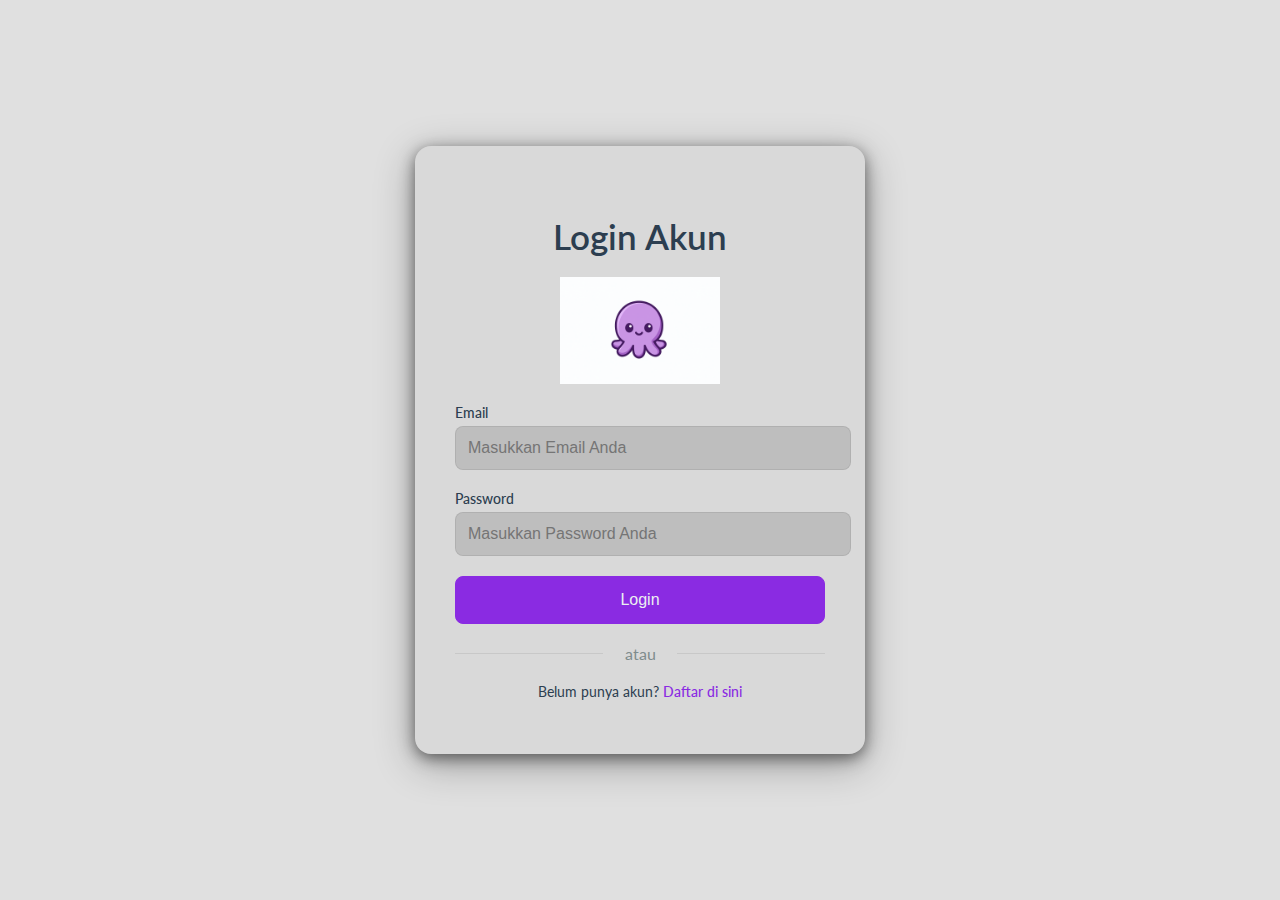
<file: index.html>
<!DOCTYPE html>
<html lang="id">
<head>
    <meta charset="UTF-8">
    <meta name="viewport" content="width=device-width, initial-scale=1.0">
    <title>Login - ChatAI</title>
    <link rel="stylesheet" href="css/style.css">
</head>
<body class="login-page">

    <div class="card-container">
        <div class="card shadow-lg">
            <h2 class="card-title">Login Akun</h2>
			
               <!-- Logo Aplikasi di atas -->
            <div class="logo-container">
                <img src="img/logo.png" alt="Logo ChatAI" class="logo">
            </div>
			
            <form id="loginForm">
                <div class="form-group">
                    <label for="email" class="form-label">Email</label>
                    <input type="email" class="form-control" id="email" placeholder="Masukkan Email Anda" required>
                </div>
                <div class="form-group">
                    <label for="password" class="form-label">Password</label>
                    <input type="password" class="form-control" id="password" placeholder="Masukkan Password Anda" required>
                </div>
                <button type="submit" class="btn btn-primary btn-custom-width">Login</button>
            </form>
            
            <p id="message" class="login-message"></p>

            <div class="separator">atau</div>

            <div class="google-login-container">
                 <div id="g_id_onload"
                   data-client_id="337239998875-6f7ju07ra4gcesuqo1o3ddunokfp9ukr.apps.googleusercontent.com"
                   data-callback="handleGoogleLogin"
                   data-context="signin"
                   data-ux_mode="popup">
                </div>
                <div class="g_id_signin"
                    data-type="standard"
                    data-size="large"
                    data-theme="outline"
                    data-text="signin_with"
                    data-shape="rectangular"
                    data-logo_alignment="left">
                </div>
            </div>

            <p class="login-link">Belum punya akun? <a href="register.html">Daftar di sini</a></p>
        </div>
    </div>
    
    <script src="https://accounts.google.com/gsi/client" async defer></script>
    <script src="js/main.js"></script>
    <script src="js/google_auth.js"></script>
</body>
</html>
</file>
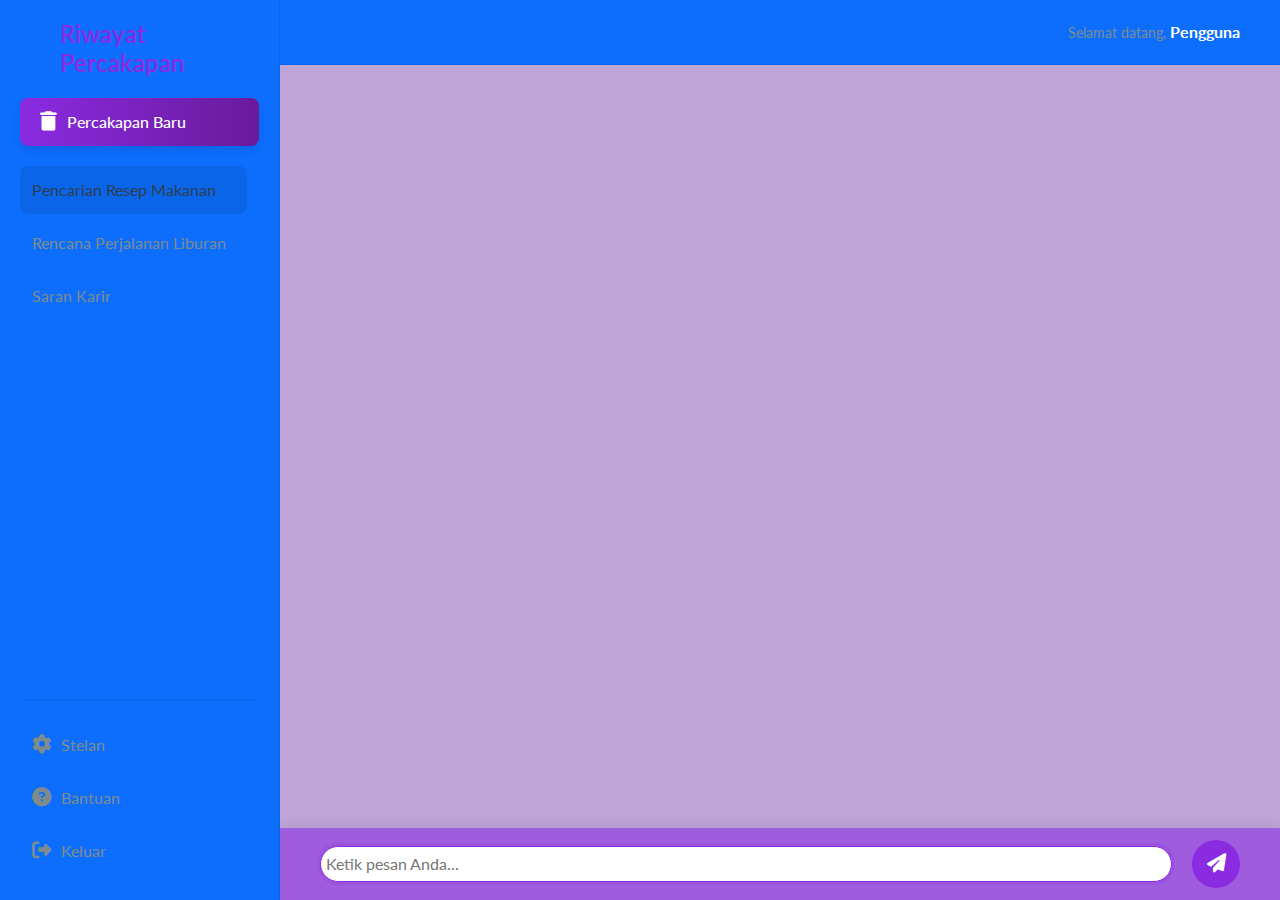
<file: dashboard.html>
<!DOCTYPE html>
<html lang="id">
<head>
    <meta charset="UTF-8" />
    <meta name="viewport" content="width=device-width, initial-scale=1" />
    <title>Combrof Chatbot</title>
    
    <!-- Bootstrap CSS -->
    <link href="https://cdn.jsdelivr.net/npm/bootstrap@5.3.2/dist/css/bootstrap.min.css" rel="stylesheet" />
    
    <!-- Font Awesome -->
    <link rel="stylesheet" href="https://cdnjs.cloudflare.com/ajax/libs/font-awesome/6.4.0/css/all.min.css" />
    
    <!-- CSS Kustom -->
    <link rel="stylesheet" href="css/style.css" />
</head>
<body>

    <!-- Overlay untuk sidebar -->
    <div id="overlay"></div>

    <!-- ✅ Burger Menu untuk Mobile -->
    <div class="burger-menu-toggle" id="burgerToggle">
        <span></span>
        <span></span>
        <span></span>
    </div>

    <div class="dashboard-container">
        <!-- Sidebar -->
        <div class="sidebar" id="sidebar">
            <h4 class="logo">Riwayat Percakapan</h4>
            <button class="new-chat-button">
                <i class="fa-solid fa-trash"></i>
                Percakapan Baru
            </button>
            <div class="history-list">
                <ul id="historyList">
                    <li class="active">Pencarian Resep Makanan</li>
                    <li>Rencana Perjalanan Liburan</li>
                    <li>Saran Karir</li>
                </ul>
            </div>
            <div class="sidebar-footer">
                <button id="settingsButton" class="footer-button">
                    <i class="fa-solid fa-gear"></i> Stelan
                </button>
                <button id="helpButton" class="footer-button">
                    <i class="fa-solid fa-question-circle"></i> Bantuan
                </button>
                <button id="logoutButton" class="footer-button">
                    <i class="fa-solid fa-right-from-bracket"></i> Keluar
                </button>
            </div>
        </div>

        <!-- Main Content -->
        <div class="main-content">
            <div class="header-top">
                <div class="header-title">
                    <h5></h5>
                </div>
                <div class="user-info">
                    <span class="greeting">Selamat datang,</span>
                    <strong id="usernameDisplay">Pengguna</strong>
                </div>
            </div>
            <div class="chat-area">
                <h5 class="initial-message"></h5>
                <div class="message user-message"></div>
                <div class="message bot-message"></div>
            </div>
            <div class="input-area">
                <input type="text" class="chat-input" placeholder="Ketik pesan Anda..." />
                <button class="send-button">
                    <i class="fa-solid fa-paper-plane"></i>
                </button>
            </div>
        </div>
    </div>

    <!-- MODAL PENGATURAN -->
    <div class="modal fade" id="settingsModal" tabindex="-1" aria-hidden="true">
        <div class="modal-dialog">
            <div class="modal-content">
                <div class="modal-header">
                    <h5 class="modal-title">Pengaturan</h5>
                    <button type="button" class="btn-close" data-bs-dismiss="modal" aria-label="Tutup"></button>
                </div>
                <div class="modal-body">
                    <div class="mb-3">
                        <label for="themeSelect" class="form-label">Tema</label>
                        <select class="form-select" id="themeSelect">
                            <option value="light">Terang</option>
                            <option value="dark">Gelap</option>
                        </select>
                    </div>

                    <div class="mb-3">
                        <label for="colorPicker" class="form-label">Pilih Warna Tema</label>
                        <input type="color" class="form-control form-control-color" id="colorPicker" value="#0d6efd" title="Pilih warna tema" />
                    </div>

                    <button class="btn btn-danger" id="clearHistoryBtn">Hapus Semua Riwayat</button>
                </div>
            </div>
        </div>
    </div>

    <!-- MODAL BANTUAN -->
    <div class="modal fade" id="helpModal" tabindex="-1" aria-hidden="true">
        <div class="modal-dialog modal-lg">
            <div class="modal-content">
                <div class="modal-header">
                    <h5 class="modal-title">Bantuan</h5>
                    <button type="button" class="btn-close" data-bs-dismiss="modal" aria-label="Tutup"></button>
                </div>
                <div class="modal-body">
                    <h6>Cara Menggunakan Chatbot</h6>
                    <p>Ketik pertanyaan Anda di kotak input dan klik tombol kirim.</p>
                    <h6>Fitur yang Tersedia</h6>
                    <ul>
                        <li>Kerjakan Soal Berhitung</li>
                        <li>Tips Kesehatan</li>
                        <li>Konsultasi Medis</li>
                    </ul>
                    <h6>Pertanyaan Umum</h6>
                    <p><strong>Q:</strong> Chatbot tidak merespon?<br /><strong>A:</strong> Periksa koneksi internet Anda, atau muat ulang halaman.</p>
                    <h6>Kontak Bantuan</h6>
                    <p>Hubungi kami di <a href="mailto:support@combrofchat.com">support@combrofchat.com</a></p>
                </div>
            </div>
        </div>
    </div>

    <!-- Bootstrap JS (Modal dll) -->
    <script src="https://cdn.jsdelivr.net/npm/bootstrap@5.3.2/dist/js/bootstrap.bundle.min.js"></script>

    <!-- JS Kustom -->
    <script src="js/dashboard.js"></script>
    <script src="js/chatbot.js"></script>
    <script src="js/responsive.js"></script>
    <script src="js/logout.js"></script>
</body>
</html>
</file>
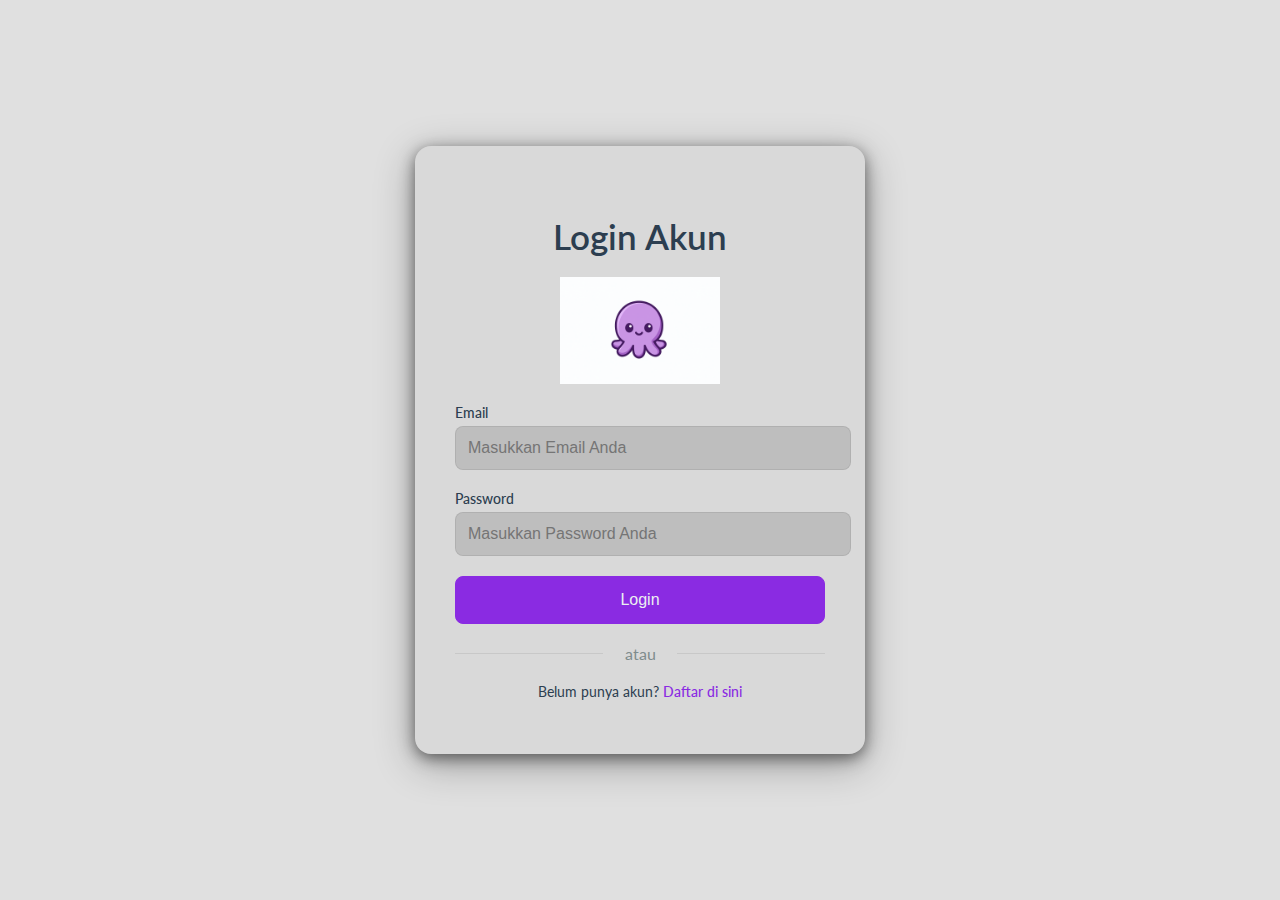
<file: login.html>
<!DOCTYPE html>
<html lang="id">
<head>
    <meta charset="UTF-8">
    <meta name="viewport" content="width=device-width, initial-scale=1.0">
    <title>Login - ChatAI</title>
    <link rel="stylesheet" href="css/style.css">
</head>
<body class="login-page">

    <div class="card-container">
        <div class="card shadow-lg">
            <h2 class="card-title">Login Akun</h2>
			
               <!-- Logo Aplikasi di atas -->
            <div class="logo-container">
                <img src="img/logo.png" alt="Logo ChatAI" class="logo">
            </div>
			
            <form id="loginForm">
                <div class="form-group">
                    <label for="email" class="form-label">Email</label>
                    <input type="email" class="form-control" id="email" placeholder="Masukkan Email Anda" required>
                </div>
                <div class="form-group">
                    <label for="password" class="form-label">Password</label>
                    <input type="password" class="form-control" id="password" placeholder="Masukkan Password Anda" required>
                </div>
                <button type="submit" class="btn btn-primary btn-custom-width">Login</button>
            </form>
            
            <p id="message" class="login-message"></p>

            <div class="separator">atau</div>

            <div class="google-login-container">
                 <div id="g_id_onload"
                   data-client_id="337239998875-6f7ju07ra4gcesuqo1o3ddunokfp9ukr.apps.googleusercontent.com"
                   data-callback="handleGoogleLogin"
                   data-context="signin"
                   data-ux_mode="popup">
                </div>
                <div class="g_id_signin"
                    data-type="standard"
                    data-size="large"
                    data-theme="outline"
                    data-text="signin_with"
                    data-shape="rectangular"
                    data-logo_alignment="left">
                </div>
            </div>

            <p class="login-link">Belum punya akun? <a href="register.html">Daftar di sini</a></p>
        </div>
    </div>
    
    <script src="https://accounts.google.com/gsi/client" async defer></script>
    <script src="js/main.js"></script>
    <script src="js/google_auth.js"></script>
</body>
</html>
</file>
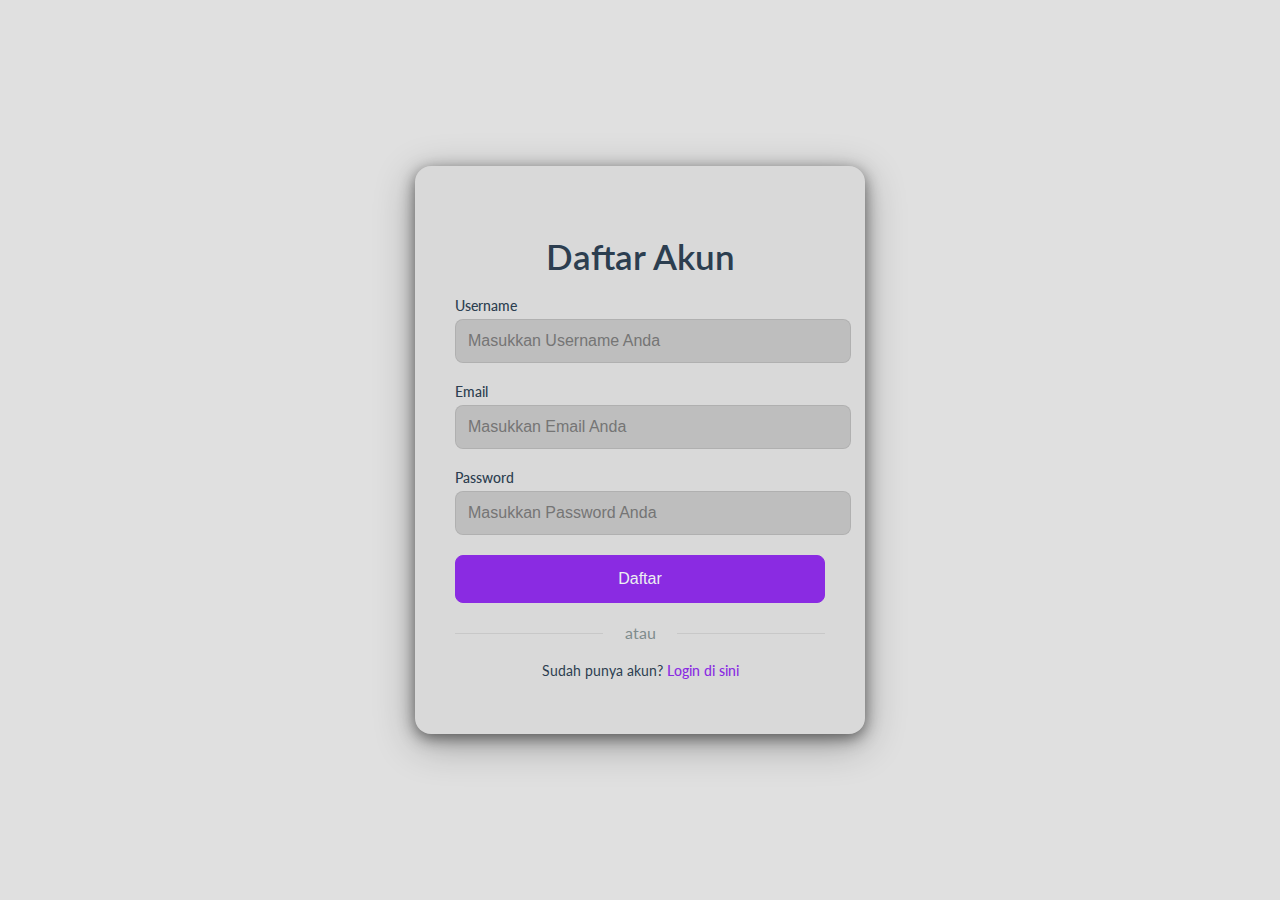
<file: register.html>
<!DOCTYPE html>
<html lang="id">
<head>
    <meta charset="UTF-8">
    <meta name="viewport" content="width=device-width, initial-scale=1.0">
    <title>Registrasi - ChatAI</title>
    <link rel="stylesheet" href="css/style.css">
</head>
<body class="register-page">

    <div class="card-container">
        <div class="card shadow-lg">
            <h2 class="card-title">Daftar Akun </h2>
            
            <form id="registerForm">
                <div class="form-group">
                    <label for="regUsername" class="form-label">Username</label>
                    <input type="text" class="form-control" id="regUsername" placeholder="Masukkan Username Anda" required>
                </div>
                <div class="form-group">
                    <label for="regEmail" class="form-label">Email</label>
                    <input type="email" class="form-control" id="regEmail" placeholder="Masukkan Email Anda" required>
                </div>
                <div class="form-group">
                    <label for="regPassword" class="form-label">Password</label>
                    <input type="password" class="form-control" id="regPassword" placeholder="Masukkan Password Anda" required>
                </div>
                <button type="submit" class="btn btn-primary btn-custom-width">Daftar</button>
            </form>
            
            <p id="message" class="register-message"></p>

            <div class="separator">atau</div>
            
            <div class="google-login-container">
                 <div id="g_id_onload"
                    data-client_id="337239998875-6f7ju07ra4gcesuqo1o3ddunokfp9ukr.apps.googleusercontent.com"
                    data-callback="handleGoogleLogin"
                    data-context="signin"
                    data-ux_mode="popup">
                </div>
                <div class="g_id_signin"
                    data-type="standard"
                    data-size="large"
                    data-theme="outline"
                    data-text="sign_in_with"
                    data-shape="rectangular"
                    data-logo_alignment="left">
                </div>
            </div>

            <p class="register-link">Sudah punya akun? <a href="login.html">Login di sini</a></p>
        </div>
    </div>
    
    <script src="https://accounts.google.com/gsi/client" async defer></script>
    <script src="js/main.js"></script>
    <script src="js/google_auth.js"></script>
</body>
</html>
</file>
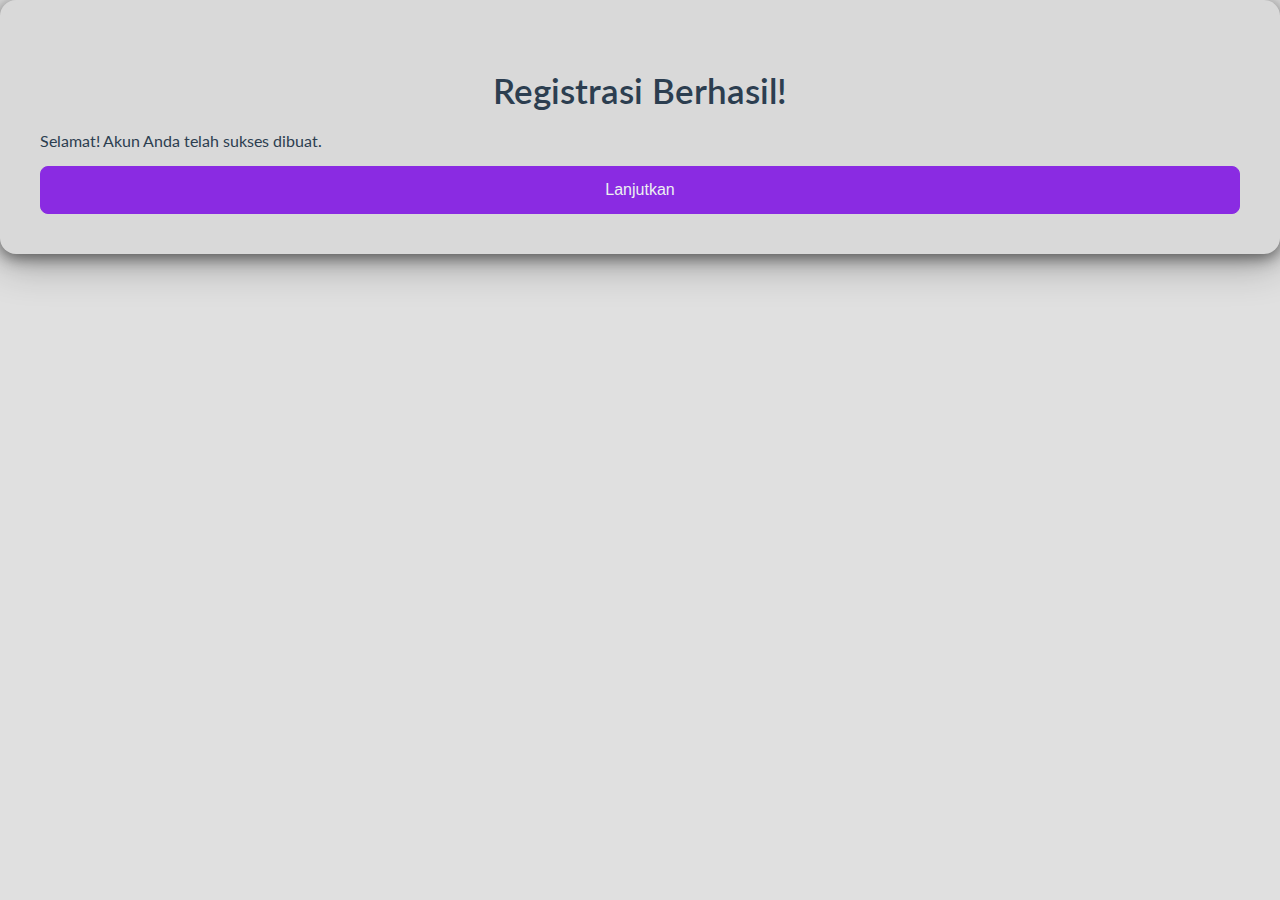
<file: register_success.html>
<!DOCTYPE html>
<html lang="id">
<head>
    <meta charset="UTF-8">
    <meta name="viewport" content="width=device-width, initial-scale=1.0">
    <title>Registrasi Berhasil</title>
    <link href="https://cdn.jsdelivr.net/npm/bootstrap@5.3.7/dist/css/bootstrap.min.css" rel="stylesheet" integrity="sha384-LN+7fdVzj6u52u30Kp6M/trliBMCMKTyK833zpbD+pXdCLuTusPj697FH4R/5mcr" crossorigin="anonymous">
    <link rel="stylesheet" href="css/style.css">
</head>
<body class="bg-light d-flex align-items-center justify-content-center min-vh-100">
    <div class="container">
        <div class="row justify-content-center">
            <div class="col-lg-5 col-md-7 col-sm-9">
                <div class="card p-4 shadow-lg custom-shadow">
                    <div class="card-body text-center">
                        <h2 class="card-title text-success mb-3">Registrasi Berhasil!</h2>
                        <p id="message"></p>
                        <button id="continueButton" class="btn btn-primary mt-3">Lanjutkan</button>
                    </div>
                </div>
                </div>
        </div>
    </div>
    
    <script>
        document.addEventListener('DOMContentLoaded', () => {
            const params = new URLSearchParams(window.location.search);
            const username = params.get('username');
            const messageElement = document.getElementById('message');
            const continueButton = document.getElementById('continueButton');

            if (username) {
                messageElement.innerHTML = `Selamat, <strong>${username}</strong>! Akun Anda telah sukses dibuat.`;
            } else {
                messageElement.textContent = `Selamat! Akun Anda telah sukses dibuat.`;
            }

            continueButton.addEventListener('click', () => {
                window.location.href = "login.html";
            });
        });
    </script>
</body>
</html>
</file>
<file: css/style.css>
/* ================================================= */
/* ATURAN GLOBAL DAN VARIABEL                        */
/* ================================================= */
@import url('https://fonts.googleapis.com/css2?family=Lato:wght@300;400;700;900&display=swap');

:root {
    --color-primary: #8a2be2;
    --color-primary-dark: #6a1a9a;
    --color-text-dark: #2c3e50;
    --color-text-medium: #7f8c8d;
    --color-text-light: #ecf0f1;
    --color-background: rgb(0 0 0 / 12%);
    --color-card-background: #ffffff;
    --color-border: rgba(0, 0, 0, 0.08);

    --font-family-primary: 'Lato', sans-serif;
    --font-size-base: 1rem;
    --font-size-title: 2.2rem;
    --font-size-logo: 1.5rem;
    
    --spacing-sm: 12px;
    --spacing-md: 20px;
    --spacing-lg: 40px;
    --border-radius-sm: 8px;
    --border-radius-md: 16px;
    --border-radius-pill: 20px;
}

body {
    font-family: var(--font-family-primary);
    margin: 0;
    padding: 0;
    background-color: var(--color-background);
    color: var(--color-text-dark);
    -webkit-font-smoothing: antialiased;
    -moz-osx-font-smoothing: grayscale;
}

/* ================================================= */
/* GAYA HALAMAN LOGIN DAN REGISTER                   */
/* ================================================= */
.login-page, .register-page {
    display: flex;
    justify-content: center;
    align-items: center;
    min-height: 100vh;
}

.card-container {
    width: 100%;
    max-width: 450px;
    padding: var(--spacing-md);
}

.card {
    background-color: #d9d9d9;
    border-radius: var(--border-radius-md);
    padding: var(--spacing-lg);
    box-shadow: 0 10px 40px rgb(0 0 0 / 30%), 0 4px 15px rgb(0 0 0 / 50%);
    transition: transform 0.3s ease;
}

.card:hover {
    transform: translateY(-5px);
}

.card-title {
    font-size: var(--font-size-title);
    font-weight: 600;
    color: var(--color-text-dark);
    text-align: center;
    margin-bottom: var(--spacing-md);
}

.form-group {
    margin-bottom: var(--spacing-md);
}

.form-label {
    font-size: 0.9rem;
    color: var(--color-text-dark);
    display: block;
    margin-bottom: 5px;
    font-weight: 500;
}

.form-control {
    width: 100%;
    padding: var(--spacing-sm);
    font-size: var(--font-size-base);
    border: 1px solid var(--color-border);
    background-color: var(--color-background);
    color: var(--color-text-dark);
    border-radius: var(--border-radius-sm);
    transition: all 0.2s ease-in-out;
}

.form-control:focus {
    outline: none;
    border-color: var(--color-primary);
    box-shadow: 0 0 0 3px rgba(138, 43, 226, 0.2);
}

.login-message, .register-message {
    text-align: center;
    font-weight: 500;
    margin-top: var(--spacing-sm);
}

.login-message {
    color: #e74c3c;
}

.register-message.success {
    color: #27ae60;
}

.btn-primary {
    display: block;
    width: 100%;
    padding: 14px 24px;
    font-size: var(--font-size-base);
    font-weight: 500;
    color: var(--color-text-light);
    background-color: var(--color-primary);
    border: 1px solid var(--color-primary);
    border-radius: var(--border-radius-sm);
    cursor: pointer;
    transition: background-color 0.2s ease, transform 0.2s ease;
}

.btn-primary:hover {
    background-color: var(--color-primary-dark);
    border-color: var(--color-primary-dark);
    transform: translateY(-2px);
}

.separator {
    text-align: center;
    color: var(--color-text-medium);
    margin: var(--spacing-md) 0;
    position: relative;
}

.separator::before,
.separator::after {
    content: '';
    position: absolute;
    top: 50%;
    width: 40%;
    height: 1px;
    background-color: var(--color-border);
}

.separator::before {
    left: 0;
}

.separator::after {
    right: 0;
}

.google-login-container {
    text-align: center;
    margin-bottom: var(--spacing-md);
}

.login-link, .register-link {
    text-align: center;
    font-size: 0.9rem;
    margin-top: var(--spacing-md);
}

.login-link a, .register-link a {
    color: var(--color-primary);
    text-decoration: none;
    font-weight: 500;
    transition: color 0.2s ease;
}

.login-link a:hover, .register-link a:hover {
    color: var(--color-primary-dark);
}

/* ================================================= */
/* GAYA DASHBOARD & CHATBOT                          */
/* ================================================= */
.dashboard-container {
    display: flex;
    width: 100%;
    min-height: 100vh;
}

.sidebar {
    width: 280px;
    background-color: var(--color-card-background);
    border-right: 1px solid var(--color-border);
    padding: var(--spacing-md);
    display: flex;
    flex-direction: column;
}

.main-content {
    flex: 1;
    display: flex;
    flex-direction: column;
    background-color: var(--color-background);
}

.logo {
    font-size: var(--font-size-logo);
    font-weight: 600;
    color: var(--color-primary);
    margin-top: 0;
    margin-bottom: var(--spacing-md);
}

.new-chat-button {
    background: linear-gradient(90deg, #8a2be2, #6a1a9a);
    color: white;
    padding: 12px var(--spacing-md);
    border: none;
    border-radius: var(--border-radius-sm);
    cursor: pointer;
    font-size: var(--font-size-base);
    font-weight: 500;
    transition: transform 0.2s ease, box-shadow 0.2s ease;
    width: 100%;
    margin-bottom: var(--spacing-md);
    box-shadow: 0 4px 10px rgba(0, 0, 0, 0.1);
    display: flex;
    align-items: center;
    gap: 10px;
}

.new-chat-button:hover {
    transform: translateY(-2px);
    box-shadow: 0 6px 15px rgba(0, 0, 0, 0.2);
}

.new-chat-button i {
    font-size: 1.2rem;
}

.history-list {
    flex-grow: 1;
    overflow-y: auto;
    padding-right: var(--spacing-sm);
}

.history-list ul {
    list-style-type: none;
    padding: 0;
    margin: 0;
}

.history-list ul li {
    padding: var(--spacing-sm);
    border-radius: var(--border-radius-sm);
    cursor: pointer;
    margin-bottom: 5px;
    color: var(--color-text-medium);
    transition: background-color 0.2s ease, color 0.2s ease;
}

.history-list ul li:hover,
.history-list ul li.active {
    background-color: var(--color-border);
    color: var(--color-text-dark);
}

.sidebar-footer {
    border-top: 1px solid var(--color-border);
    padding-top: var(--spacing-md);
    margin-top: auto;
}

.footer-button {
    display: flex;
    align-items: center;
    width: 100%;
    padding: var(--spacing-sm);
    margin-bottom: 5px;
    background: none;
    border: none;
    cursor: pointer;
    text-align: left;
    color: var(--color-text-medium);
    font-size: var(--font-size-base);
    transition: background-color 0.2s ease, color 0.2s ease;
    gap: 10px;
}

.footer-button:hover {
    background-color: var(--color-border);
    border-radius: var(--border-radius-sm);
    color: var(--color-text-dark);
}

.footer-button i {
    font-size: 1.2rem;
}

.header-top {
    display: flex;
    justify-content: space-between;
    align-items: center;
    padding: var(--spacing-md) var(--spacing-lg);
    background-color: var(--color-card-background);
    border-bottom: 1px solid var(--color-border);
}

.header-title h5 {
    font-size: 1.2rem;
    font-weight: 600;
    color: var(--color-text-dark);
    margin: 0;
}

.user-info .greeting {
    font-size: 0.9rem;
    color: var(--color-text-medium);
}

.user-info strong {
    color: var(--color-text-white);
}

.chat-area {
    flex-grow: 1;
    padding: var(--spacing-lg);
    overflow-y: auto;
    display: flex;
    flex-direction: column;
}

.initial-message {
    text-align: center;
    color: var(--color-text-medium);
    font-style: italic;
    margin-top: 100px;
    font-weight: 400;
}

.message {
    display: flex;
    align-items: flex-end;
    margin-bottom: 15px;
    opacity: 0;
    animation: fadeInUp 0.3s forwards;
}

.user-message {
    justify-content: flex-end;
    flex-direction: row-reverse;
}

.bot-message {
    justify-content: flex-start;
}

.message-content {
    padding: 12px 20px;
    border-radius: 20px;
    max-width: 70%;
    line-height: 1.5;
    word-wrap: break-word;
}

.user-message .message-content {
    background-color: var(--color-primary);
    color: var(--color-text-light);
    border-bottom-right-radius: 4px;
}

.bot-message .message-content {
    background-color: #e0e0e0;
    color: #0a58ca;
    border-top-left-radius: 4px;
}

.input-area {
    display: flex;
    align-items: center;
    padding: var(--spacing-sm) var(--spacing-lg);
    position: sticky;
    bottom: 0;
    background: #8a2be296;
    box-shadow: 0 -4px 10px rgba(0, 0, 0, 0.05);
}

.chat-input {
    flex-grow: 1;
    padding: 5px 5px;
    border: 1px solid var(--color-border);
    background-color: var(--color-card-background);
    color: var(--color-text-dark);
    border-radius: var(--border-radius-pill);
    font-size: var(--font-size-base);
    transition: all 0.2s ease;
}

.chat-input:focus {
    outline: none;
    border-color: #8a2be2;
    box-shadow: 0 0 0 3px rgba(138, 43, 226, 0.2);
}

.send-button {
    background-color: var(--color-primary);
    color: white;
    border: none;
    border-radius: 50%;
    width: 48px;
    height: 48px;
    margin-left: var(--spacing-md);
    cursor: pointer;
    font-size: 1.2rem;
    display: flex;
    align-items: center;
    justify-content: center;
    transition: background-color 0.2s ease;
}

.send-button i {
    font-size: 1.2rem;
}

.send-button:hover {
    background-color: var(--color-primary-dark);
}

/* GAYA BARU: Efek 'Mengetik...' dan animasi */
.typing::after {
    content: '...';
    display: inline-block;
    width: 0;
    overflow: hidden;
    animation: typing-dots 1s infinite steps(1);
    vertical-align: bottom;
}

@keyframes typing-dots {
    0% { width: 0; }
    33% { width: 10px; }
    66% { width: 20px; }
    100% { width: 30px; }
}

@keyframes fadeInUp {
    from {
        opacity: 0;
        transform: translateY(20px);
    }
    to {
        opacity: 1;
        transform: translateY(0);
    }
}

/* ================================================= */
/* MEDIA QUERIES UNTUK TAMPILAN MOBILE               */
/* ================================================= */

/* Aturan untuk tampilan desktop (non-mobile) */
.burger-menu-toggle {
    display: none;
}

#overlay {
    display: none;
    position: fixed;
    top: 0;
    left: 0;
    width: 100%;
    height: 100%;
    background-color: rgba(0, 0, 0, 0.4);
    z-index: 999;
    transition: opacity 0.3s ease;
    opacity: 0;
}

#overlay.active {
    display: block;
    opacity: 1;
}

.burger-menu-toggle.active span:nth-child(2) {
    opacity: 0;
    transform: translateX(-50%);
}

.burger-menu-toggle.active span:nth-child(1) {
    transform: translateY(11px) rotate(45deg);
}

.burger-menu-toggle.active span:nth-child(3) {
    transform: translateY(-11px) rotate(-45deg);
}

.sidebar.mobile-open {
    transform: translateX(0) !important;
}

/* Aturan spesifik untuk perangkat dengan lebar maksimum 768px */
@media (max-width: 768px) {
    .dashboard-container {
        flex-direction: column;
    }
    
    .burger-menu-toggle {
        display: flex;
        position: fixed;
        top: 20px;
        left: 20px;
        z-index: 1001;
        flex-direction: column;
        justify-content: space-around;
        width: 30px;
        height: 25px;
        cursor: pointer;
    }

    .burger-menu-toggle span {
        display: block;
        width: 100%;
        height: 3px;
        background-color: #e3e3e3;
        border-radius: 5px;
        transition: all 0.3s ease-in-out;
    }

    .sidebar {
        position: fixed;
        top: 0;
        left: 0;
        width: 70%;
        height: 100%;
        transform: translateX(-100%);
        transition: transform 0.3s ease-in-out;
        box-shadow: 2px 0 10px rgba(0, 0, 0, 0.1);
        z-index: 1000;
    }

    .header-top {
        padding-top: 60px;
        box-shadow: 0 4px 10px rgb(0 0 0 / 50%);
    }
}
/* Menata logo di dalam kartu login */
.logo-container {
    margin-bottom: 20px; /* Menambahkan ruang di bawah logo */
    text-align: center;  /* Menyusun logo ke tengah */
}

.logo {
    width: 160px;         /* Ukuran lebar logo (sesuaikan jika ingin lebih besar/kecil) */
    height: auto;         /* Menjaga proporsi logo */
    margin-bottom: 20px;  /* Menambahkan jarak antara logo dan judul */
    display: block;       /* Membuat logo menjadi blok agar bisa ditempatkan di tengah */
    margin-left: auto;    /* Menempatkan logo di tengah secara horizontal */
    margin-right: auto;   /* Menempatkan logo di tengah secara horizontal */
}
:root {
    --theme-color: #0d6efd;
    --background-light: #8a2be152;
    --background-dark: #300046;
    --text-light: #000;
    --text-dark: #eee;
}

body.light-theme {
    background-color: var(--background-light);
    color: var(--text-light);
}

body.dark-theme {
    background-color: var(--background-dark);
    color: var(--text-dark);
}

.sidebar, .header-top {
    background-color: var(--theme-color);
    color: white;
}
</file>
